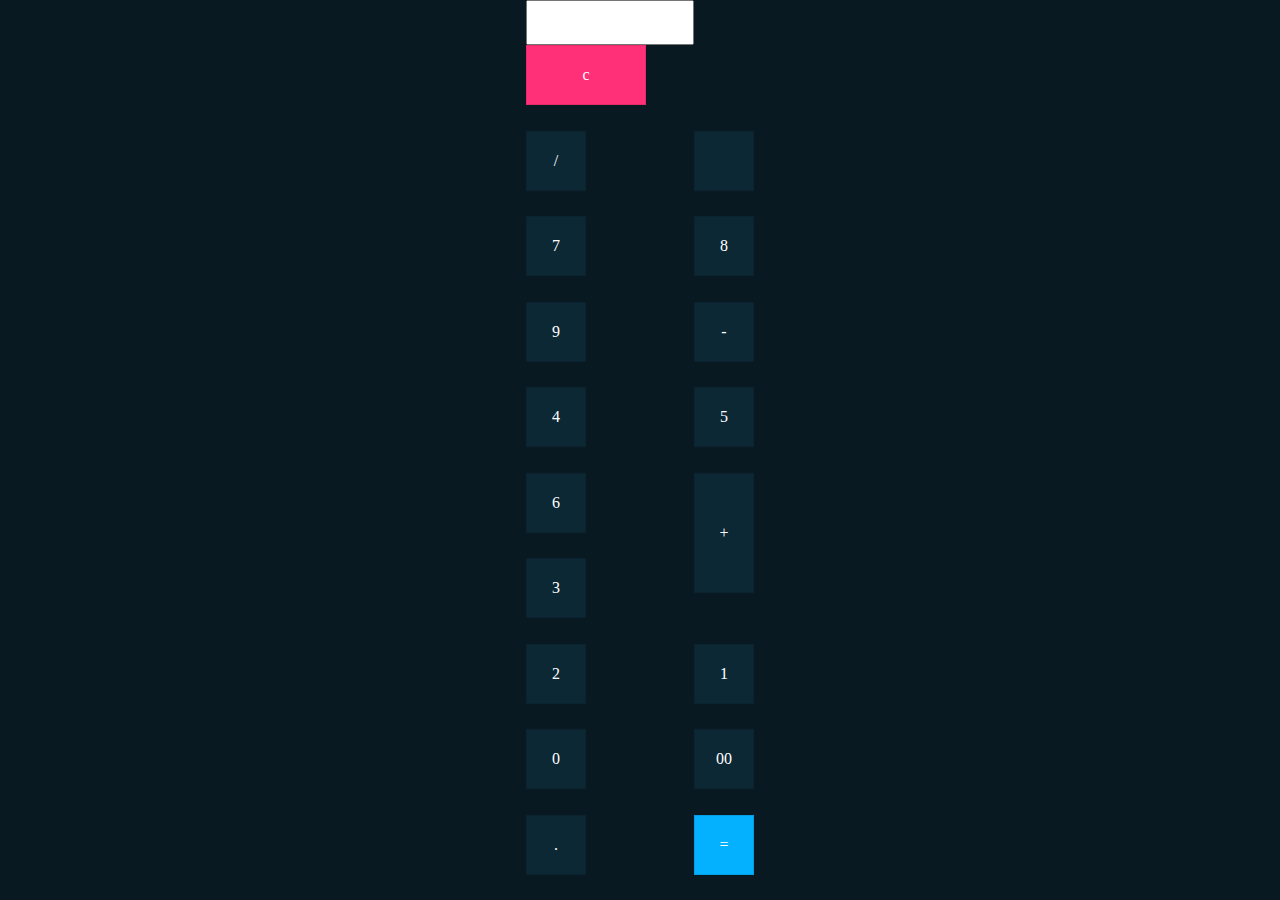
<file: example.html>
<!DOCTYPE html>
<html>
<head>
	<title></title>
	<style type="text/css">
		
		*{
			margin:0;
            padding:0;
            box-sizing:border-box;
            font-family:'poppins,sans-serif';
           }

           body{
           	display:flex;
           	justify-content:center;
           	min-height:100vh;
           	background:#091921;

           }
 .calculator{
 	position:relative;
 	display:grid;

 }
 .calcolator .value{
 	grid-column:span 4;
 	height:100px;
 	text-align:right;
 	border:none;
 	outline:none;
 	padding:10px;
 	font-size:18px;

 }
 .calculator span{
                   display:grid;
                   width:60px;
                   height:60px;
                   color:#fff;
                   background:#0c2835;
                   place-items:center;
                   border:1px solid rgba(0,0,0,.1);

 }
 .calculator span:active{
 	background:#74ff3b;
 	color:#111;

 }
 .calculator span.clear{
 	grid-column:span 2;
 	width:120px;
 	background:#ff3077;

 }
 .calculator span.plus{
 	grid-row:span 2;
 	height:120px;
 }
 .calculator span.equal{
 	background:#03b1ff;
 }

	</style>
</head>
<body>
	<form class="calculator" name="calc">
		<input class="value" type="text" name="text" readonly="">
		<span class="num clear" onclick="document.calc.txt.value =''">c</span>
        
	<span class="num" onclick="document.calc.txt.value+='/'">/</span>
	<span class="num" onclick="document.calc.txt.value+=''"></span>
	<span class="num" onclick="document.calc.txt.value+='7'">7</span>
	<span class="num" onclick="document.calc.txt.value+='8'">8</span>
	<span class="num" onclick="document.calc.txt.value+='9'">9</span>
	<span class="num" onclick="document.calc.txt.value+='-'">-</span>
	<span class="num" onclick="document.calc.txt.value+='4'">4</span>
	<span class="num" onclick="document.calc.txt.value+='5'">5</span>
	<span class="num" onclick="document.calc.txt.value+='6'">6</span>
	<span class="num  plus" onclick="document.calc.txt.value+='+'">+</span>
	<span class="num" onclick="document.calc.txt.value+='3'">3</span>
	<span class="num" onclick="document.calc.txt.value+='2'">2</span>
	<span class="num" onclick="document.calc.txt.value+='1'">1</span>
	<span class="num" onclick="document.calc.txt.value+='0'">0</span>
	<span class="num" onclick="document.calc.txt.value+='00'">00</span>
	<span class="num" onclick="document.calc.txt.value+='.'">.</span>
	<span class="num equal" onclick="document.calc.txt.value=eval(calc.txt.value)">=</span>
</form>
</body>
</html>
</file>
